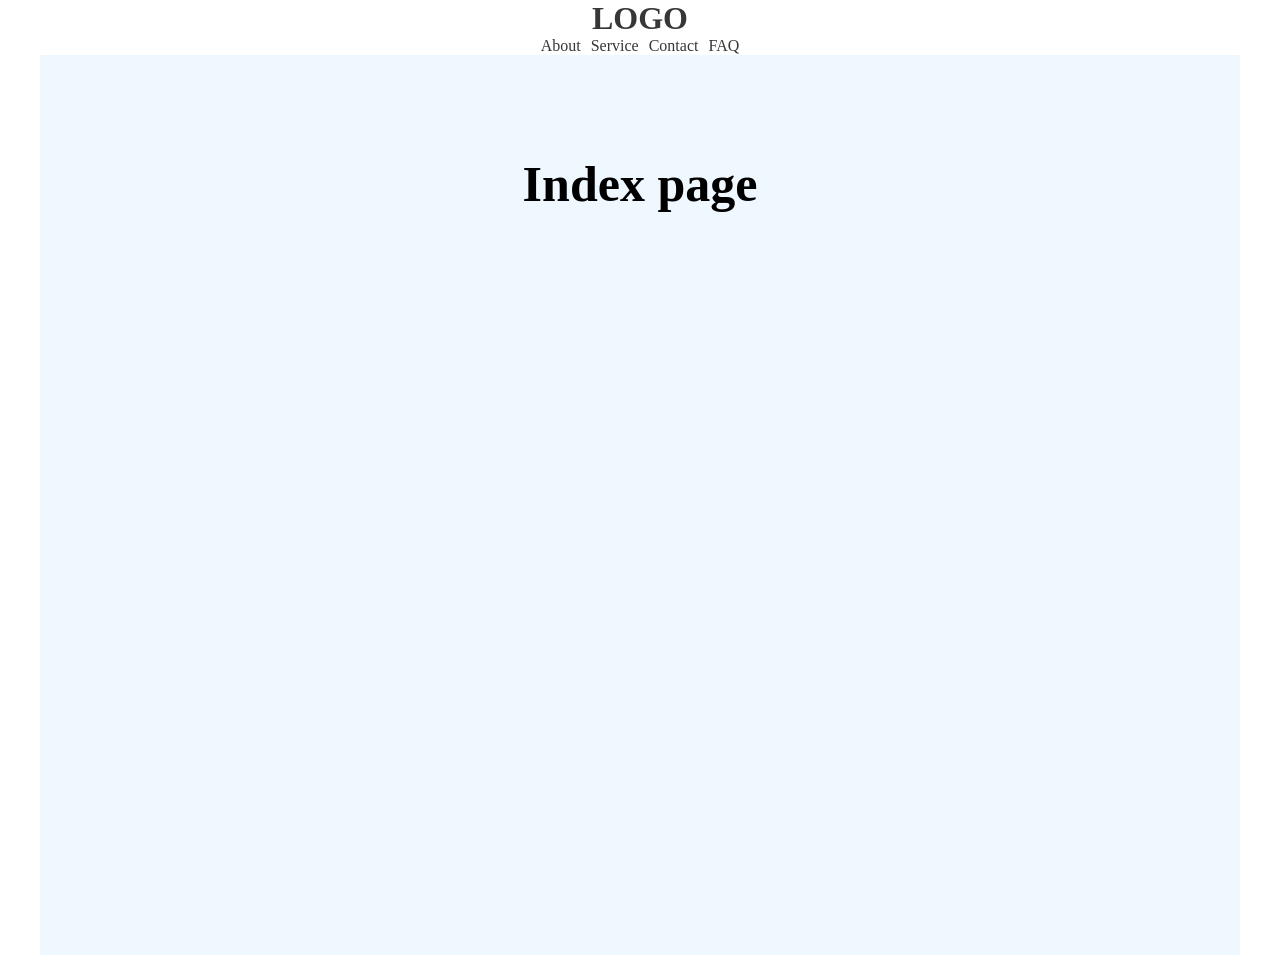
<file: index.html>
<!DOCTYPE html>
<html lang="en">

<head>
    <meta charset="UTF-8">
    <meta name="viewport" content="width=device-width, initial-scale=1.0">
    <title>Document</title>
    <link rel="stylesheet" href="./css/index.css">
</head>

<body>
    <header>
        <div class="inner">
            <h1>
                <a href="">
                    LOGO
                </a>
            </h1>
            <nav>
                <li><a href="./pages/About.html">About</a></li>
                <li><a href="./pages/service.html">Service</a></li>
                <li><a href="./pages/contact.html">Contact</a></li>
                <li><a href="./pages/faq.html">FAQ</a></li>
            </nav>
        </div>
    </header>
    <main>
        <h2>Index page</h2>
    </main>
</body>

</html>
</file>
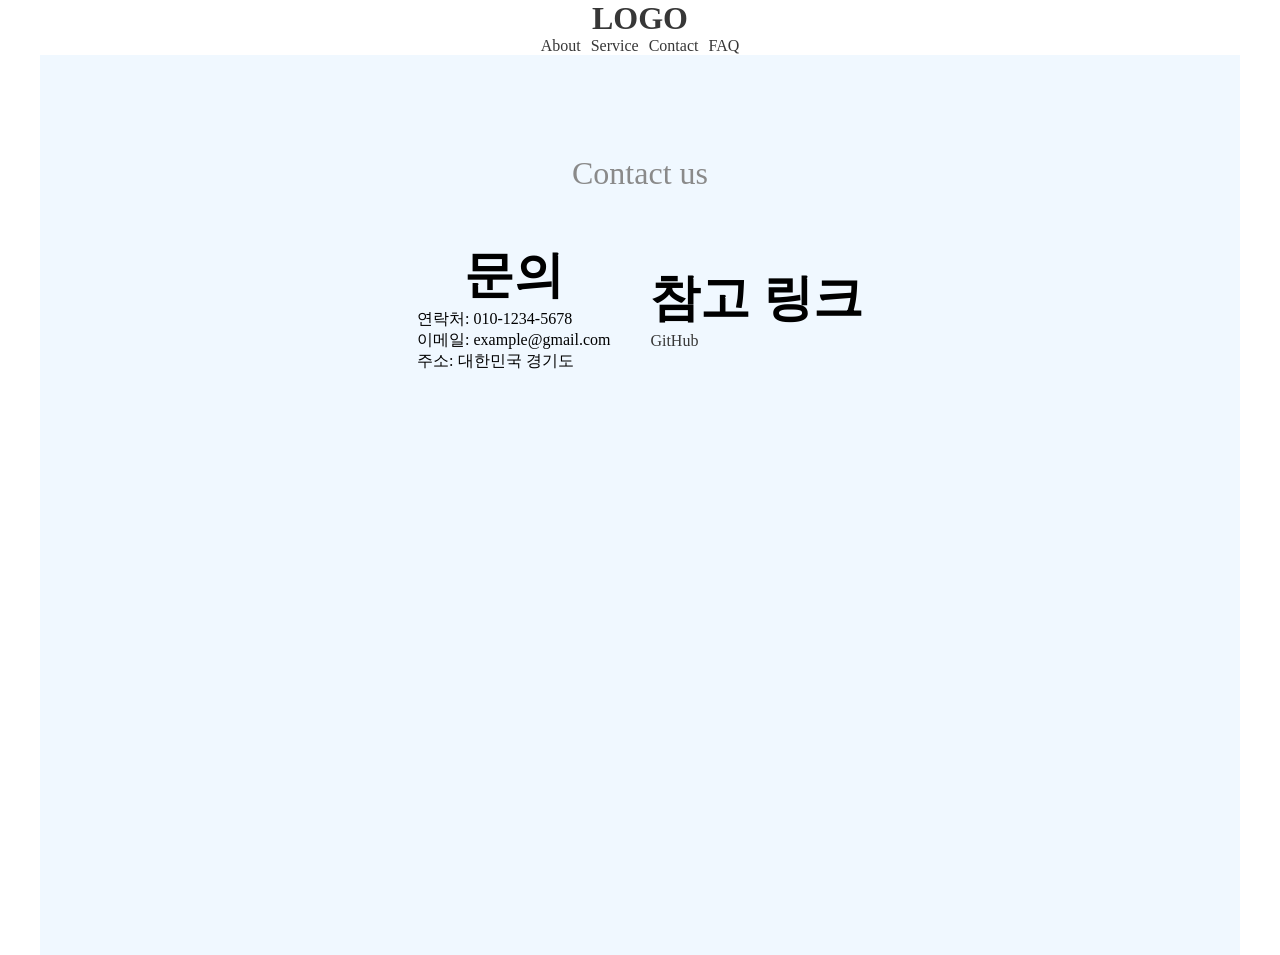
<file: pages/contact.html>
<!DOCTYPE html>
<html lang="en">

<head>
    <meta charset="UTF-8">
    <meta name="viewport" content="width=device-width, initial-scale=1.0">
    <title>Document</title>
    <link rel="stylesheet" href="../css/index.css">
    <link rel="stylesheet" href="../css/contact.css">
</head>

<body>
    <header>
        <div class="inner">
            <h1>
                <a href="../index.html">
                    LOGO
                </a>
            </h1>
            <nav>
                <li><a href="./About.html">About</a></li>
                <li><a href="./service.html">Service</a></li>
                <li><a href="./contact.html">Contact</a></li>
                <li><a href="./faq.html">FAQ</a></li>
            </nav>
        </div>
    </header>
    <main>
        <div class="title-wrap">
            <h1>Contact us</h1>
        </div>

        <section class="contact-main-wrap">
            <div class="contact-main-wrap-left">
                <h2>문의</h2>
                <p>연락처: 010-1234-5678</p>
                <p>이메일: example@gmail.com</p>
                <p>주소: 대한민국 경기도</p>
            </div>

            <div class="contact-main-wrap-right">
                <h2>참고 링크</h2>
                <p><a href="https://github.com/imhyeongyun365-pixel/PR-test">GitHub</a></p>
            </div>
        </section>
    </main>
</body>

</html>
</file>
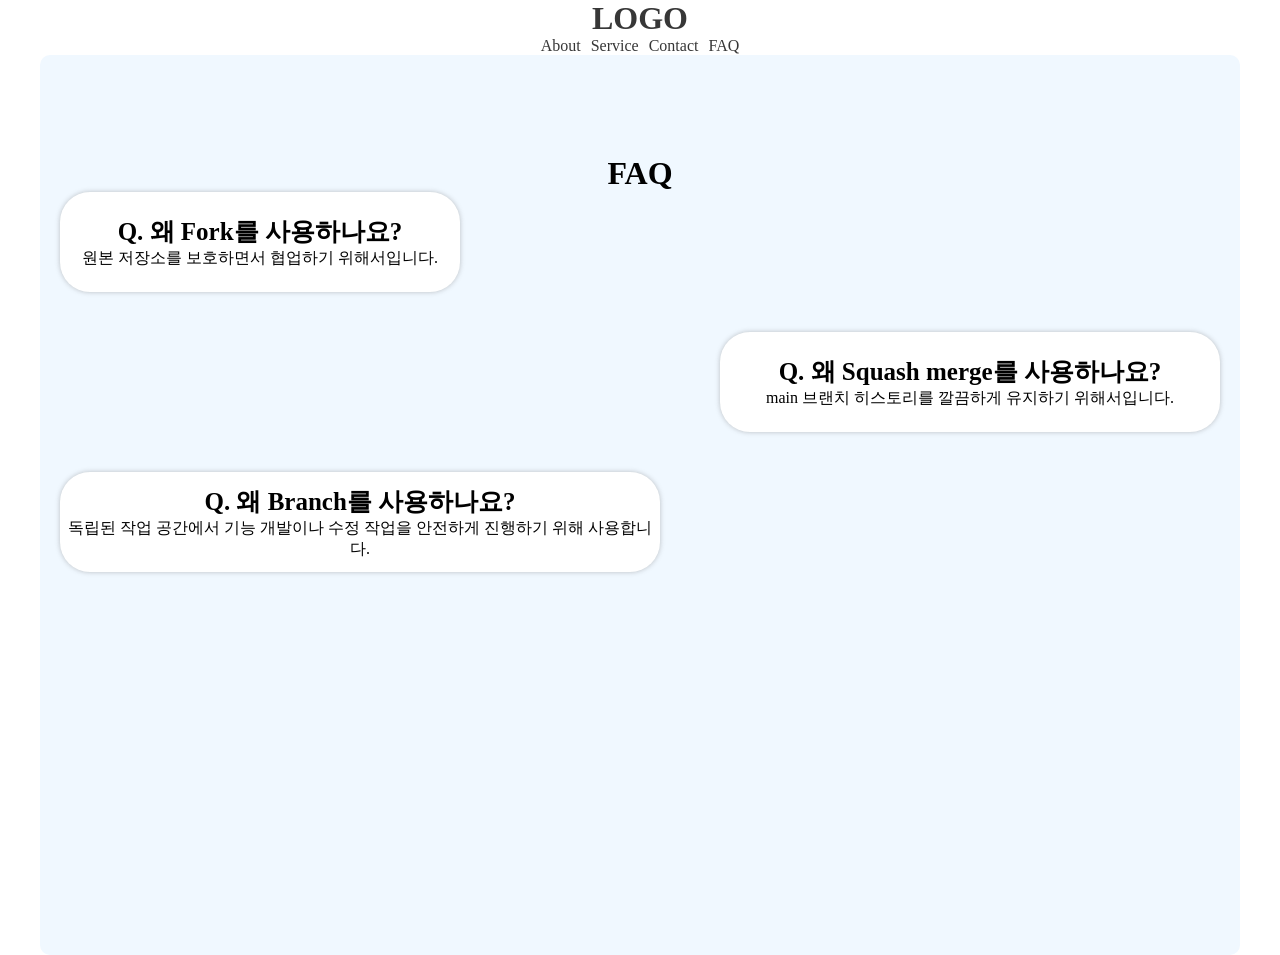
<file: pages/faq.html>
<!DOCTYPE html>
<html lang="en">

<head>
    <meta charset="UTF-8">
    <meta name="viewport" content="width=device-width, initial-scale=1.0">
    <title>Document</title>
    <link rel="stylesheet" href="../css/index.css">
    <link rel="stylesheet" href="../css/faq.css">
    <link href="https://unpkg.com/aos@2.3.1/dist/aos.css" rel="stylesheet">
</head>

<body>
    <header>
        <div class="inner">
            <h1>
                <a href="../index.html">
                    LOGO
                </a>
            </h1>
            <nav>
                <li><a href="./About.html">About</a></li>
                <li><a href="./service.html">Service</a></li>
                <li><a href="./contact.html">Contact</a></li>
                <li><a href="./faq.html">FAQ</a></li>
            </nav>
        </div>
    </header>

    <main>
        <h1>FAQ</h1>

        <div class="section-wrap">
            <section class="section1" data-aos="fade-right">
                <h2>Q. 왜 Fork를 사용하나요?</h2>
                <p>원본 저장소를 보호하면서 협업하기 위해서입니다.</p>
            </section>

            <section class="section2" data-aos="fade-left" data-aos-delay="300">
                <h2>Q. 왜 Squash merge를 사용하나요?</h2>
                <p>main 브랜치 히스토리를 깔끔하게 유지하기 위해서입니다.</p>
            </section>

            <section class="section3" data-aos="fade-right" data-aos-delay="500">
                <h2>Q. 왜 Branch를 사용하나요?</h2>
                <p>독립된 작업 공간에서 기능 개발이나 수정 작업을 안전하게 진행하기 위해 사용합니다.</p>
            </section>
        </div>
    </main>

    <script src="https://unpkg.com/aos@2.3.1/dist/aos.js"></script>

    <script>
        AOS.init();
    </script>
</body>

</html>
</file>
<file: css/index.css>
*{margin: 0;padding:0;box-sizing: border-box;}
a{
    text-decoration: none;
    color:#373737
}
main{
    margin: auto;
    max-width: 1200px;
    padding: 100px 0;
    background-color: aliceblue;
    min-height: 100vh;
}

header {
    text-align: center;
}

nav {
    display: flex;
    justify-content: center;
    gap: 10px;
}

li {
    list-style: none;
}

li:hover {
    background-color: rgba(0, 0, 0, 0.151);
}

h2 {
    text-align: center;
    font-size: 50px;
}
</file>
<file: css/contact.css>
.title-wrap {
    
    text-align: center;
    margin-bottom: 50px;
    
    animation: title .6s;
}

@keyframes title {
    0% {
        transform: translateY(-50%); 
        opacity: 0;
    }

    100% {
        opacity: 1;
    }
}

.title-wrap h1 {
    color: rgb(138, 138, 138);
    font-weight: 300;
}



.contact-main-wrap {
    display: flex;
    justify-content: center;
    align-items: center;
    gap: 40px;
    padding: 0 100px;
    width: 100%;
}

.contact-main-wrap-card1 {
    display: flex;
    flex-direction: column;
    justify-content: center;
    
    background-color: #fff;
    padding: 50px 50px;

    width: 400px;
    height: 375px;
    border-radius: 25%;
    box-shadow: 0 0 5px #000;
    animation: cardleft 2.5s;
}

@keyframes cardleft {
    0% {
        opacity: 0;
        transform: translateX(-10rem);
    }

    100% {
        opacity: 1;
    }
}

.contact-main-wrap-card1 h2 {
    color: rgb(138, 138, 138);
    margin-bottom: 20px;       
}

.contact-main-wrap-card1 p {
    font-weight: 300;
    line-height: 40px;
}

.contact-main-wrap-card2 {
    display: flex;
    flex-direction: column;
    justify-content: center;
    
    background-color: #fff;
    padding: 50px 50px;

    width: 400px;
    height: 375px;
    border-radius: 25%;
    box-shadow: 0 0 5px #000;
    animation: cardright 2.5s;
}

@keyframes cardright {
    0% {
        opacity: 0;
        transform: translateX(10rem);
    }

    100% {
        opacity: 1;
    }
}

.contact-main-wrap-card2 h2 {
    color: rgb(138, 138, 138);
    margin-bottom: 20px; 
}

.contact-main-wrap-card2 p {
    font-size: 20px;
    font-weight: 300;
    line-height: 40px;
}

.contact-main-wrap-card3 {
    display: flex;
    flex-direction: column;
    justify-content: center;
    
    background-color: #fff;
    padding: 50px 50px;

    width: 400px;
    height: 375px;
    border-radius: 25%;
    box-shadow: 0 0 5px #000;
}

.contact-main-wrap-card3 h2 {
    color: rgb(138, 138, 138);
    margin-bottom: 20px; 
}

.contact-main-wrap-card3 p {
    font-size: 20px;
    font-weight: 300;
    line-height: 40px;
}
</file>
<file: css/faq.css>
* {
    margin: 0;
    padding: 0;
    box-sizing: border-box;
}

 a {
    text-decoration: none;
 }

li {
    list-style: none;
}

main{
    margin: auto;
    max-width: 1200px;
    padding: 100px 0;
    background-color: aliceblue;
    min-height: 100vh;
    display: flex;
    flex-direction: column;
    border-radius: 10px;
}

h1, .section1, .section2{
    text-align: center;
}

h2 {
    font-size: 25px;
}

.section-wrap {
    display: flex;
    flex-direction: column;
    flex: 1;
}

.section1 {
    align-self: flex-start;
    text-align: center;
    
    width: 400px;
    height: 100px;
    background-color: #fff;
    border-radius: 30px;
    margin-left: 20px;
    margin-bottom: 40px;

    display: flex;
    flex-direction: column;
    justify-content: center;
    box-shadow: 0 0 5px;
    box-shadow: 0 0 5px #75757571;
}

.section2 {
    align-self: flex-end;
    text-align: center;

    width: 500px;
    height: 100px;
    background-color: #fff;
    border-radius: 30px;
    margin-right: 20px;
    margin-bottom: 40px;

    display: flex;
    flex-direction: column;
    justify-content: center;
    box-shadow: 0 0 5px #75757571;
}

.section3 {
    align-self: flex-start;
    text-align: center;
    
    width: 600px;
    height: 100px;
    background-color: #fff;
    border-radius: 30px;
    margin-left: 20px;
    margin-bottom: 40px;

    display: flex;
    flex-direction: column;
    justify-content: center;
    box-shadow: 0 0 5px;
    box-shadow: 0 0 5px #75757571;
}
</file>
